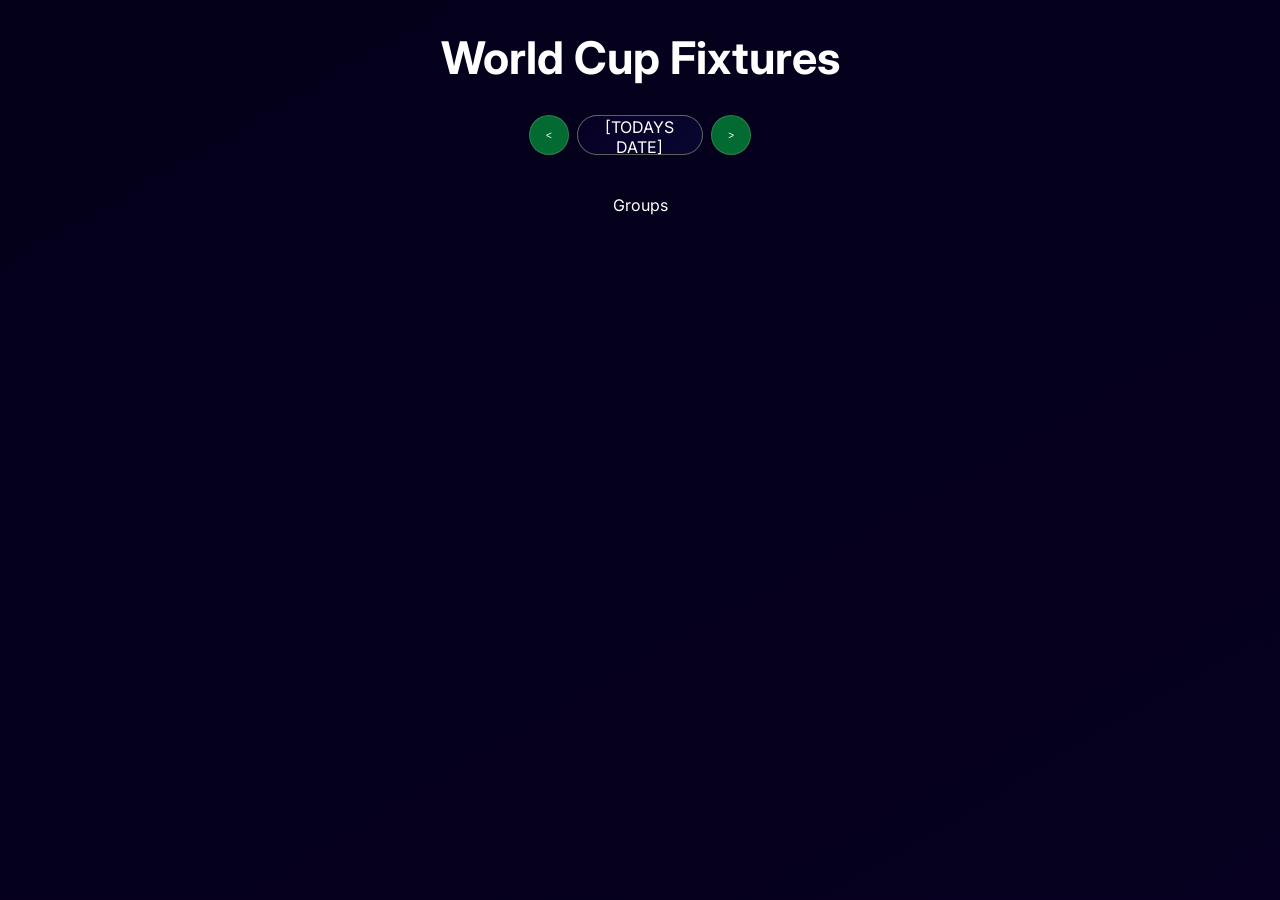
<file: index.html>
<!DOCTYPE html>
<html lang="en">

<head>
    <meta charset="UTF-8">
    <meta name="viewport" content="width=device-width, initial-scale=1.0">
    <title>WC26 Schedule</title>
    <link rel="stylesheet" href="style.css">
    <script src="script.js" defer></script>
    <link rel="preconnect" href="https://fonts.googleapis.com">
    <link rel="preconnect" href="https://fonts.gstatic.com" crossorigin>
    <linkhref="https://fonts.googleapis.com/css2?family=Inter:wght@400;500;600;700;800&display=swap" 
    rel="stylesheet">

<body>
    <header>
        <center>
            <h1>World Cup Fixtures</h1>
        </center>
    </header>

    <nav>
        <button class="btn" id="dayBack"><</button>
        <button class="date" id="date">[TODAYS DATE]</button>
        <button class="btn" id="dayFwd">></button>
    </nav>

    <main>
        <center>
            <div id="container" class="container"></div>
        </center>
    </main>

    <footer><center>
        <a href="./groups.html" class="groups">Groups</a>
        <p id="refresh" class="refresh_text">[LAST UPDATE TIME]</p>
    </center></footer>
</body>

</html>
</file>
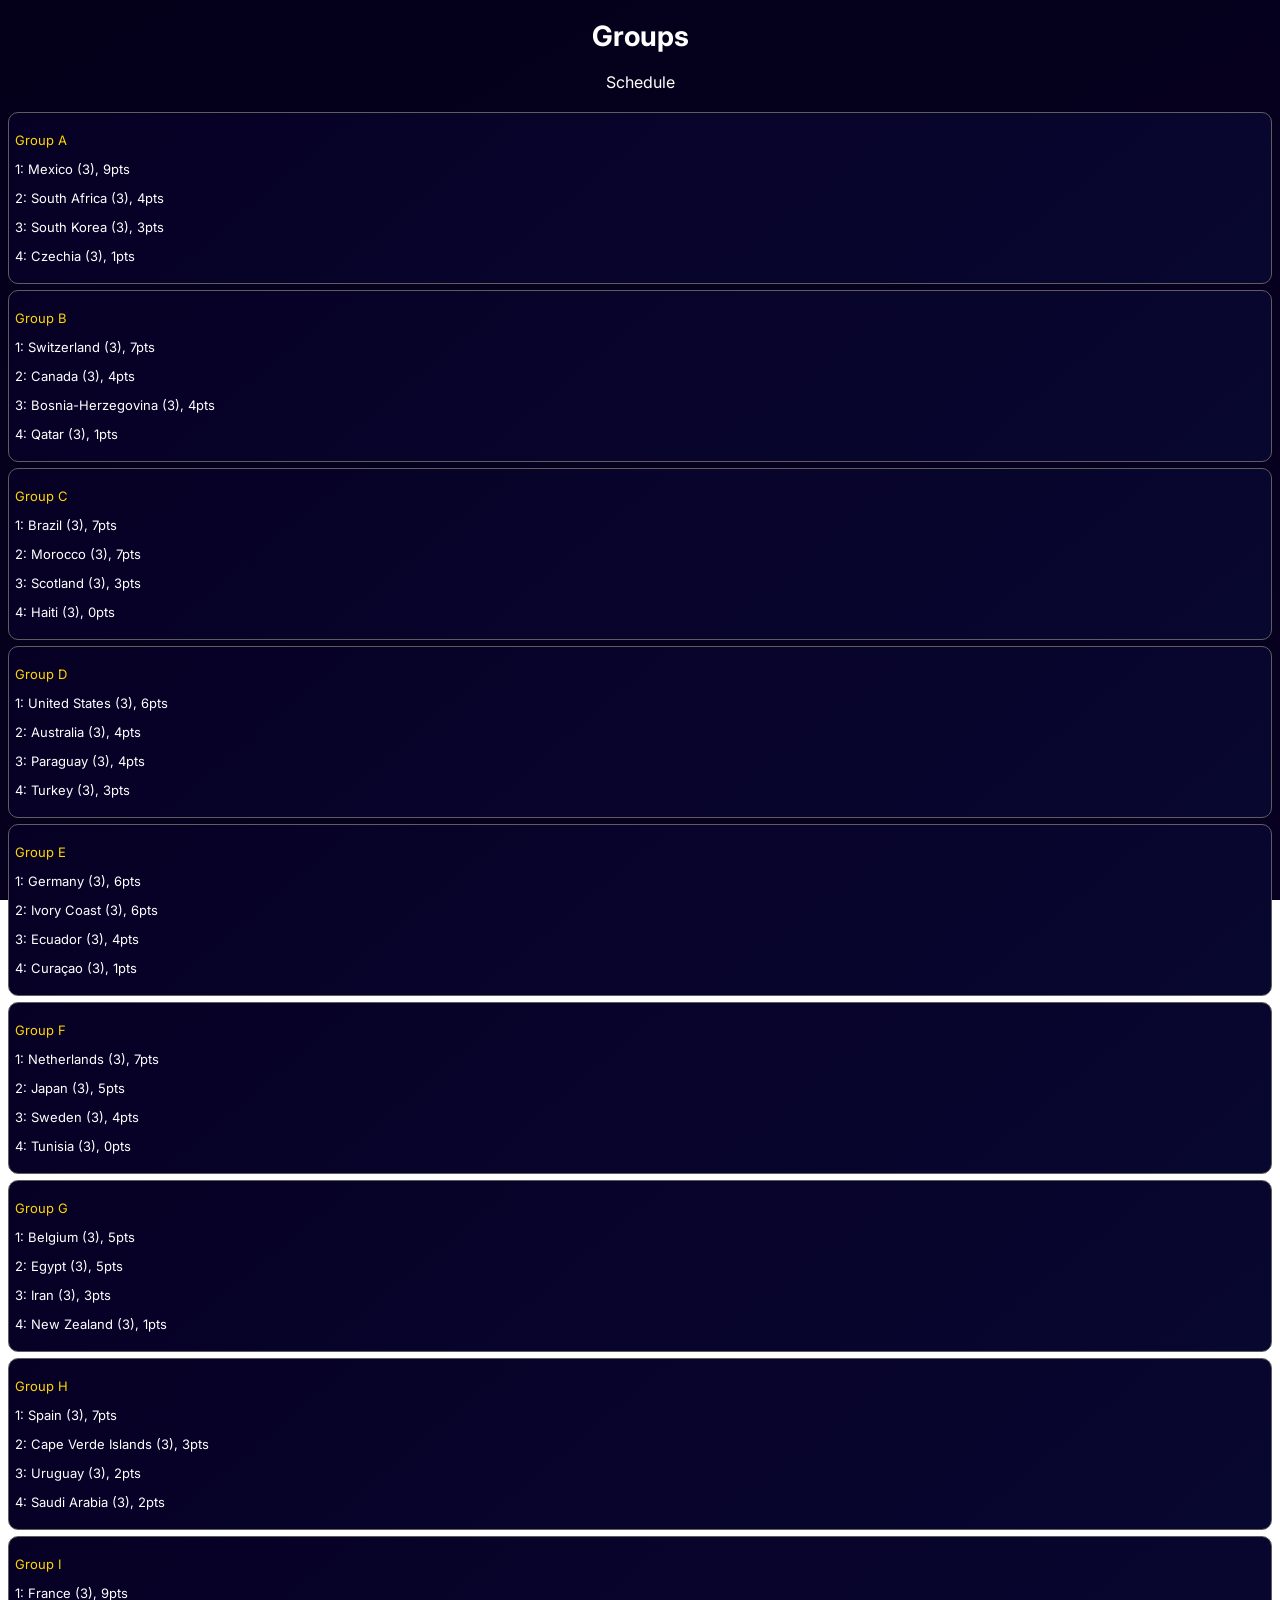
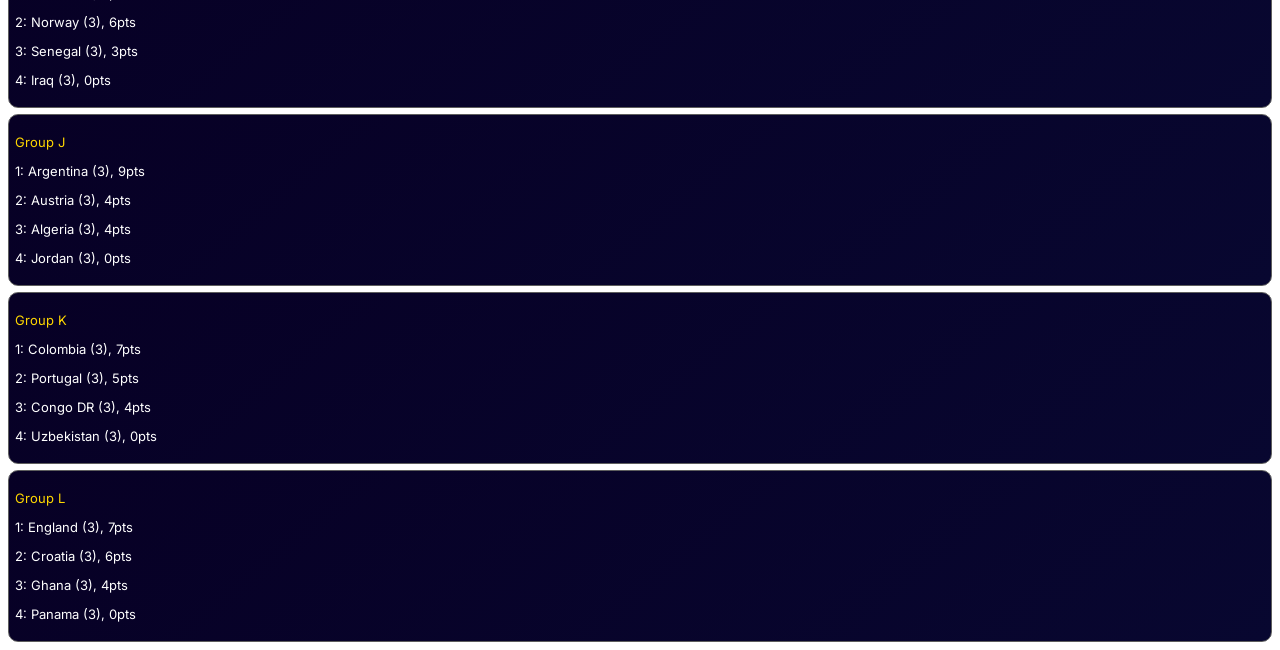
<file: groups.html>
<!DOCTYPE html>
<html lang="en">
<head>
    <meta charset="UTF-8">
    <meta name="viewport" content="width=device-width, initial-scale=1.0">
    <title>Groups</title>
    <link rel="stylesheet" href="groups-style.css">
    <script src="groups-script.js" defer></script>
</head>
<body>
    <header><center>
        <h1>Groups</h1>
    </header></center>
    
    <nav><center>
        <a href="index.html" class="index">Schedule</a>
    </nav></center>

    <main><center>
        <div id="container" class="container"></div>
    </main></center>
</body>
</html>
</file>
<file: style.css>
@import url('https://fonts.googleapis.com/css2?family=Inter:wght@400;500;600;700;800&display=swap');

body {
    background-image: linear-gradient(150deg, rgb(4, 0, 26), rgb(7, 0, 32));
    background-repeat: no-repeat;
    background-attachment: fixed;
    font-family: "Inter", sans-serif;
    color: white;

}
header {
    h1 {
        font-size: 28px;
        font-weight: bold;
    }
}

.date {
    background-image: linear-gradient(140deg, rgb(7, 0, 37), rgb(8, 7, 48));
    color: white;
    font-family: "Inter", sans-serif;
    padding-left: 10px;
    padding-right: 10px;
    border-style: solid;
    border-width: 1px;
    border-color: rgb(94, 94, 94);
    border-radius: 50px;
    font-size: 12px;
    height: 40px;
    cursor: pointer;
}

.container {
    display: flex;
    flex-direction: column;
    font-size: 12px;
    gap: 1em;
}


.match {
    display: flex;
    align-items: center;
    flex-wrap: wrap;
    padding: 6px;
    gap: 6px;
    border-radius: 10px;

    background-image: linear-gradient(140deg, rgb(7, 0, 37), rgb(8, 7, 48));
    border: 1px solid rgb(94, 94, 94);
}

.flag {
    width: 24px;
    height: 16px;
    object-fit: cover;
}

/* Home team */
.match p:nth-of-type(1) {
    flex: 1;
    text-align: left;
}

/* Score */
.match p:nth-of-type(2) {
    flex: 0 0 50px;
    text-align: center;
    font-weight: bold;
    font-size: 16px;
}
.match .result{
    color: gold;
}



/* Away team */
.match p:nth-of-type(3) {
    flex: 1;
    text-align: right;
}

/* Group */
.match p:nth-of-type(4) {
    width: 100%;
    text-align: center;
    margin-top: 4px;
    font-size: 10px;
    color: #bbb;
}

nav {
    display: flex;
    align-items: center;
    justify-content: center;
    gap: 0.5em;
    padding-bottom: 20px;
}

.btn {
    width: 40px;
    height: 40px;
    border: none;
    border-radius: 50%;
    background: rgb(3, 107, 50);
    color: white;
    font-size: 10px;
    cursor: pointer;
    display: flex;
    justify-content: center;
    align-items: center;
    transition: all .10s ease;
    border: 1px solid rgba(255, 255, 255, .15);
}

.groups {
    font-size: 16px;
    display: flex;
    justify-content: center;
    text-align: center;
    
    padding: 20px;
    color: white;
    text-decoration: inherit;
}
.btn:hover {
    background: rgb(2, 59, 28);
    transform: scale(1.08);
    box-shadow: 0 0 5px rgba(60, 255, 0, 0.6);
}

.flag {
    display: flex;
    width: 40px;
    height: auto;
    border-radius: 10%;
    border-style: solid;
    border-color: rgb(94, 94, 94);
    border-width: 1px;
}


@keyframes refresh_in{
    from {color: transparent;}
    to {color: white;}
}
@keyframes refresh_out{
    from {color: white;}
    to {color: transparent;}
}

.refresh_text {
    font-size: 8px;
    display: flex;
    color: transparent;
    justify-content: center;
    text-align: center;
}
.refresh_in {
    animation: refresh_in;
    animation-duration: 0.3s;
    animation-delay: 0.3s;
    animation-fill-mode: forwards;
}
.refresh_out {
    animation: refresh_out;
    animation-duration: 1s;
    animation-fill-mode: backwards;
}

@media (min-width: 740px) {
    header h1 {
        font-size: 45px;
    }

    .date {
        font-size: 16px;
        width: 10%;
    }

    .btn {
        width: 40px;
        height: 40px;
    }

    .match {
        width: 80%;
        align-self: center;
    }

    .flag {
        width: 65px;
    }
}
</file>
<file: groups-style.css>
@import url('https://fonts.googleapis.com/css2?family=Inter:wght@400;500;600;700;800&display=swap');

@keyframes load {
    from {
        color: transparent;
    }

    to {
        color: white;
    }
}

body {
    background-image: linear-gradient(150deg, rgb(4, 0, 26), rgb(7, 0, 32));
    background-repeat: no-repeat;
    background-attachment: fixed;
    font-family: "Inter", sans-serif;
    color: white;
}

header, nav {
    color: transparent;
    animation: load;
    animation-duration: 0.3s;
    animation-fill-mode: forwards;
}
h1 {
    font-size: 28px;
    font-weight: bold;
}
nav {
    padding-bottom: 20px;
}

/* Remove styling from the hyperlink */
.index {
    color: inherit;
    text-decoration: inherit;
}
.container {
    display: flex;
    flex-direction: column;
}

.box {
    display: flex;
    flex-direction: column;
    gap: 6px;
}

.group_box {
    text-align: left;
    padding-bottom: 6px;
    border-radius: 10px;
    font-size: 13px;
    padding: 6px;
    background-image: linear-gradient(140deg, rgb(7, 0, 37), rgb(8, 7, 48));
    border: 1px solid rgb(94, 94, 94);
}

.group_name {
    color: gold;
}
</file>
